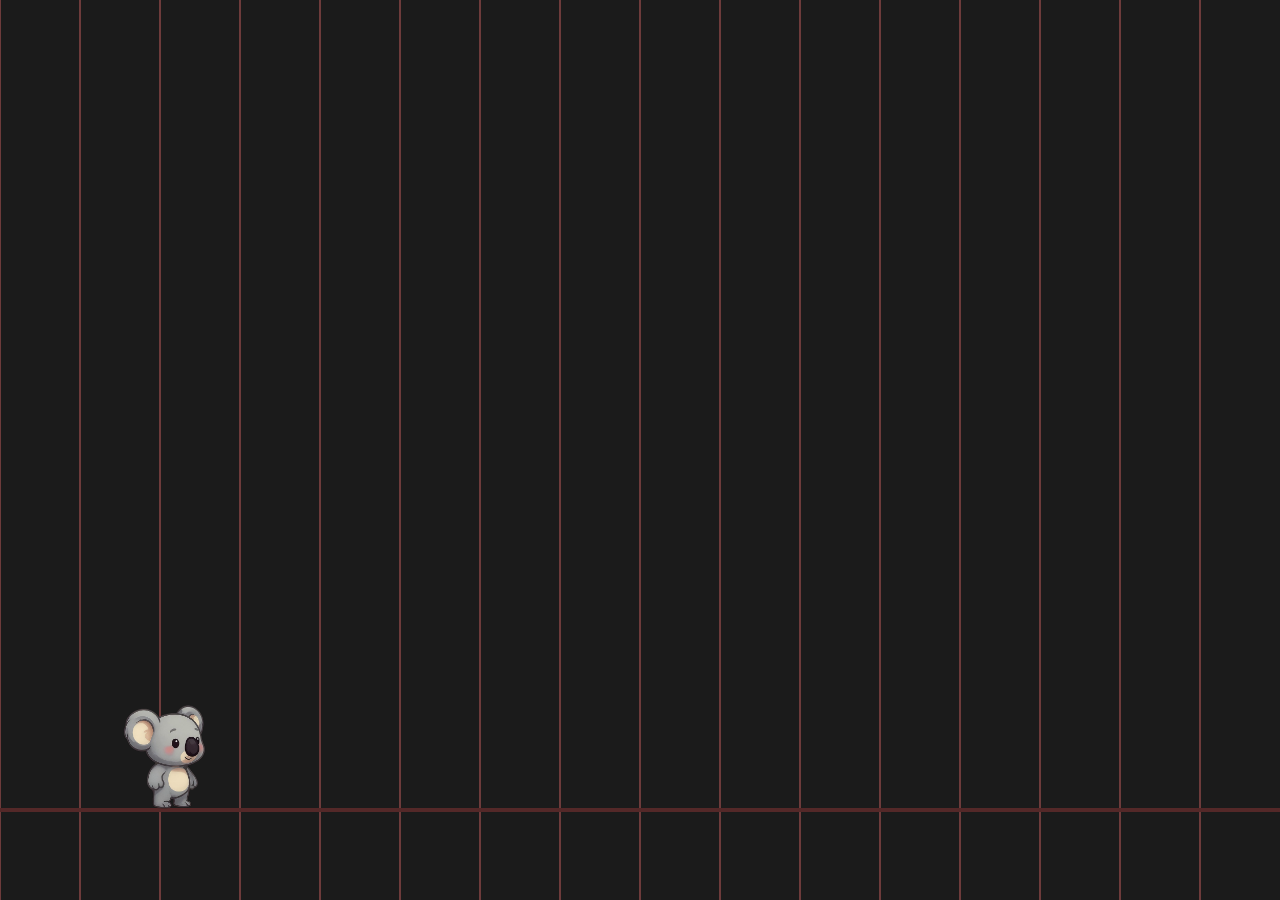
<file: index.html>
<!-- index.html -->
<!DOCTYPE html>
<html lang="en">
  <head>
    <meta charset="UTF-8" />
    <meta name="viewport" content="width=device-width, initial-scale=1.0" />
    <title>Fun Koala - Toddler Game</title>
    <!-- Additional Meta Tags -->
    <meta name="robots" content="noindex, nofollow" />
    <meta name="language" content="English" />
    <meta name="revisit-after" content="7 days" />
    <!-- Favicon -->
    <link rel="icon" href="data:," />
    <!-- Resources -->
    <link rel="stylesheet" href="/src/main.css" />
    <script type="module" src="/src/main.js"></script>
  </head>
  <body>
    <canvas id="gameCanvas"></canvas>
  </body>
</html>
</file>
<file: src/main.css>
/* src/main.css */

body {
  /* Defaults (Light Theme) */
  color-scheme: light;
  --clr-accent-1:         hwb(209 0% 12%);
  --clr-accent-2:         hwb(29 40% 0%);
  --clr-base:             hwb(0 97% 3%);
  --clr-base-2:           hwb(0 92% 8%);  /*w:98    b:1-3*/
  --clr-base-3:           hwb(0 84% 16%); /*w:99    b:9*/
  --clr-contrast:         hwb(0 11% 89%); /*w:59-79 b:82-89*/
  --clr-contrast-2:       hwb(0 19% 81%); /*w:70    b:59*/
  --clr-contrast-3:       hwb(0 33% 67%); /*w:73-77 b:48-53*/
  --clr-success-base:     hwb(89 60% 0%);
  --clr-success-contrast: hwb(89 0% 58%);
  --clr-danger-base:      hwb(329 90% 0%);
  --clr-danger-contrast:  hwb(329 0% 28%);
  --shadow-natural: 0 .5rem 1rem rgba(0, 0, 0, 0.07);
  --shadow-neomorphism: .75rem .75rem 1rem 0 rgba(0,0,0,0.05), 
                    -.5rem -.5rem .75rem 0 rgba(255,255,255,0.5);
}


/***********
RESET - MAIN
***********/

*{box-sizing:border-box;margin:0;padding:0}
html{-moz-text-size-adjust:none;-webkit-text-size-adjust:none;text-size-adjust:none;}
body{min-height:100vh;background-color:var(--clr-base);}
body:has(dialog[open]){overflow:hidden;}
@media(prefers-reduced-motion:reduce){*{transition:none!important;animation:none!important;}}
.sr-only{position:absolute;width:1px;height:1px;padding:0;margin:-1px;overflow:hidden;clip:rect(0,0,0,0);white-space:nowrap;border-width:0}
svg{display:block;}/*otherwise they default inline-block, creating unintented gaps*/
img{max-width:100%;height:auto}

/* Game Canvas */
#gameCanvas {
  width: 100vw;
  height: 100dvh;
  display: block;
  background-color: #1b1b1b;
}
</file>
